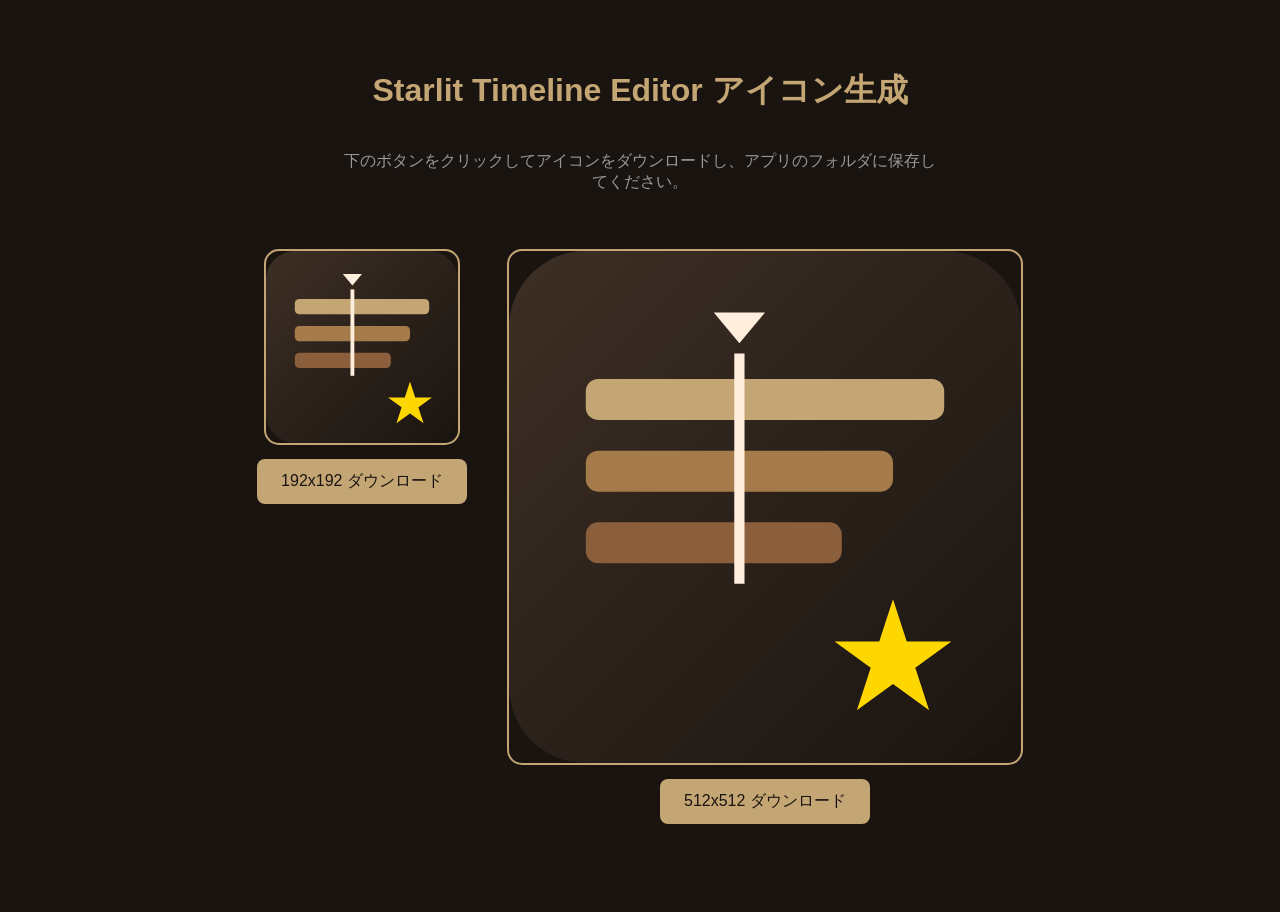
<file: generate-icons.html>
<!DOCTYPE html>
<html lang="ja">
<head>
    <meta charset="UTF-8">
    <title>Starlit Timeline Editor - アイコン生成</title>
    <style>
        body {
            font-family: sans-serif;
            background: #1a1410;
            color: #ffeedd;
            display: flex;
            flex-direction: column;
            align-items: center;
            padding: 40px;
        }
        h1 { color: #c4a574; }
        .icons { display: flex; gap: 40px; margin: 40px 0; }
        .icon-box { text-align: center; }
        canvas { border: 2px solid #c4a574; border-radius: 15px; }
        button {
            background: #c4a574;
            color: #1a1410;
            border: none;
            padding: 12px 24px;
            border-radius: 8px;
            cursor: pointer;
            font-size: 16px;
            margin-top: 10px;
        }
        button:hover { background: #d4b584; }
        p { color: #999; max-width: 600px; text-align: center; }
    </style>
</head>
<body>
    <h1>Starlit Timeline Editor アイコン生成</h1>
    <p>下のボタンをクリックしてアイコンをダウンロードし、アプリのフォルダに保存してください。</p>
    
    <div class="icons">
        <div class="icon-box">
            <canvas id="icon192" width="192" height="192"></canvas>
            <br>
            <button onclick="download('icon192', 'icon-192.png')">192x192 ダウンロード</button>
        </div>
        <div class="icon-box">
            <canvas id="icon512" width="512" height="512"></canvas>
            <br>
            <button onclick="download('icon512', 'icon-512.png')">512x512 ダウンロード</button>
        </div>
    </div>
    
    <script>
        function generateIcon(canvasId, size) {
            const canvas = document.getElementById(canvasId);
            const ctx = canvas.getContext('2d');
            
            // 背景グラデーション
            const bgGrad = ctx.createLinearGradient(0, 0, size, size);
            bgGrad.addColorStop(0, '#3d2f25');
            bgGrad.addColorStop(1, '#1a1410');
            ctx.fillStyle = bgGrad;
            ctx.beginPath();
            ctx.roundRect(0, 0, size, size, size * 0.15);
            ctx.fill();
            
            // タイムラインバー
            const barHeight = size * 0.08;
            const barColors = ['#c4a574', '#a67b4b', '#8b5e3c'];
            const startY = size * 0.25;
            
            barColors.forEach((color, i) => {
                const y = startY + i * (barHeight + size * 0.06);
                const width = size * (0.7 - i * 0.1);
                const x = size * 0.15;
                
                ctx.fillStyle = color;
                ctx.beginPath();
                ctx.roundRect(x, y, width, barHeight, barHeight * 0.3);
                ctx.fill();
            });
            
            // 再生ヘッド
            ctx.strokeStyle = '#ffeedd';
            ctx.lineWidth = size * 0.02;
            ctx.beginPath();
            ctx.moveTo(size * 0.45, size * 0.2);
            ctx.lineTo(size * 0.45, size * 0.65);
            ctx.stroke();
            
            // 再生ヘッド三角
            ctx.fillStyle = '#ffeedd';
            ctx.beginPath();
            ctx.moveTo(size * 0.45, size * 0.18);
            ctx.lineTo(size * 0.40, size * 0.12);
            ctx.lineTo(size * 0.50, size * 0.12);
            ctx.closePath();
            ctx.fill();
            
            // 星
            const starX = size * 0.75;
            const starY = size * 0.8;
            const starRadius = size * 0.12;
            
            ctx.fillStyle = '#ffd700';
            ctx.beginPath();
            for (let i = 0; i < 5; i++) {
                const angle = (i * 4 * Math.PI / 5) - Math.PI / 2;
                const x = starX + starRadius * Math.cos(angle);
                const y = starY + starRadius * Math.sin(angle);
                if (i === 0) ctx.moveTo(x, y);
                else ctx.lineTo(x, y);
            }
            ctx.closePath();
            ctx.fill();
        }
        
        function download(canvasId, filename) {
            const canvas = document.getElementById(canvasId);
            const link = document.createElement('a');
            link.download = filename;
            link.href = canvas.toDataURL('image/png');
            link.click();
        }
        
        // 生成
        generateIcon('icon192', 192);
        generateIcon('icon512', 512);
    </script>
</body>
</html>
</file>
